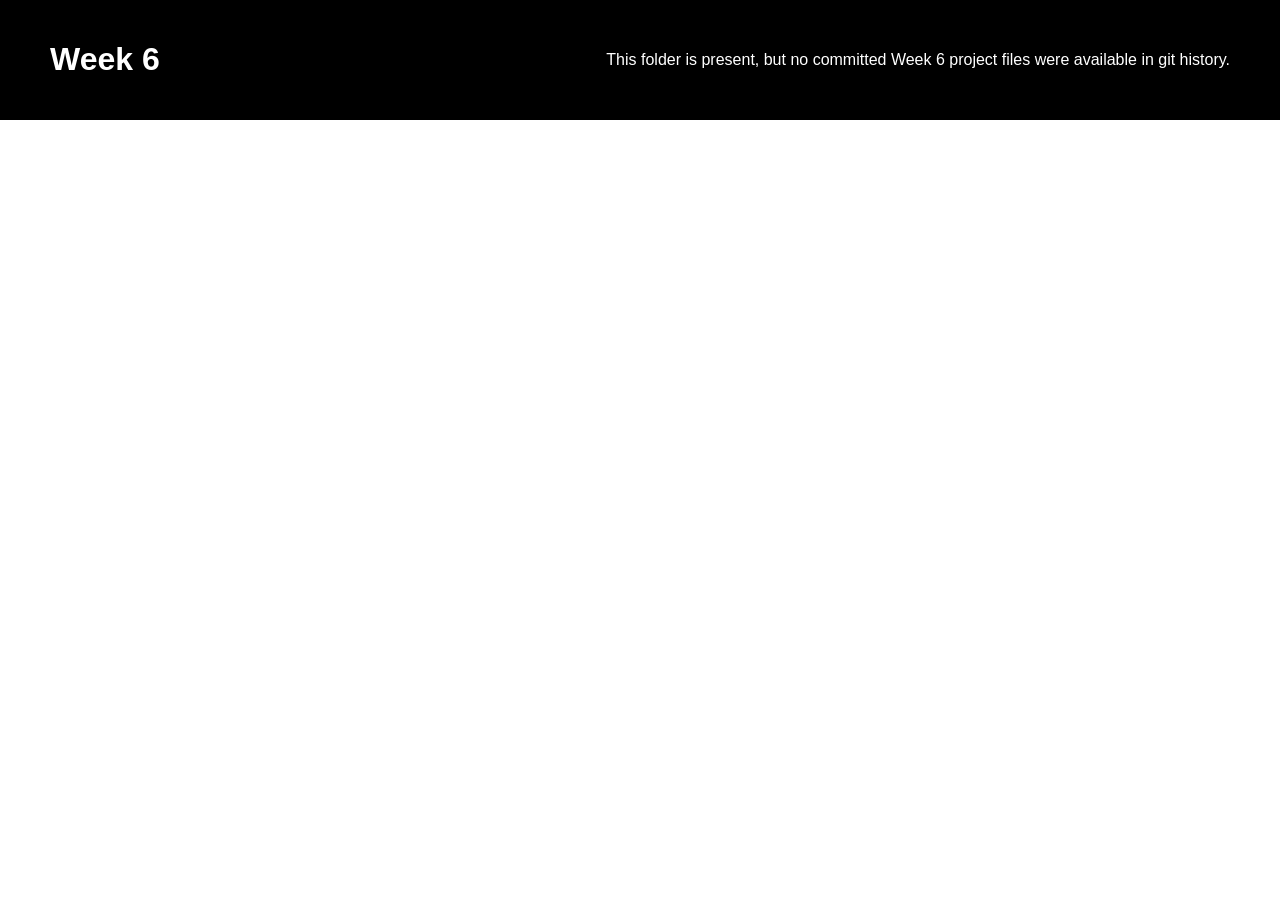
<file: week-6/index.html>
<!DOCTYPE html>
<html lang="en">
<head>
  <meta charset="UTF-8">
  <meta name="viewport" content="width=device-width, initial-scale=1.0">
  <title>Week 6 Placeholder</title>
  <link rel="stylesheet" href="../styles/style.css">
</head>
<body>
  <main>
    <header>
      <h1>Week 6</h1>
      <p>This folder is present, but no committed Week 6 project files were available in git history.</p>
    </header>
  </main>
</body>
</html>
</file>
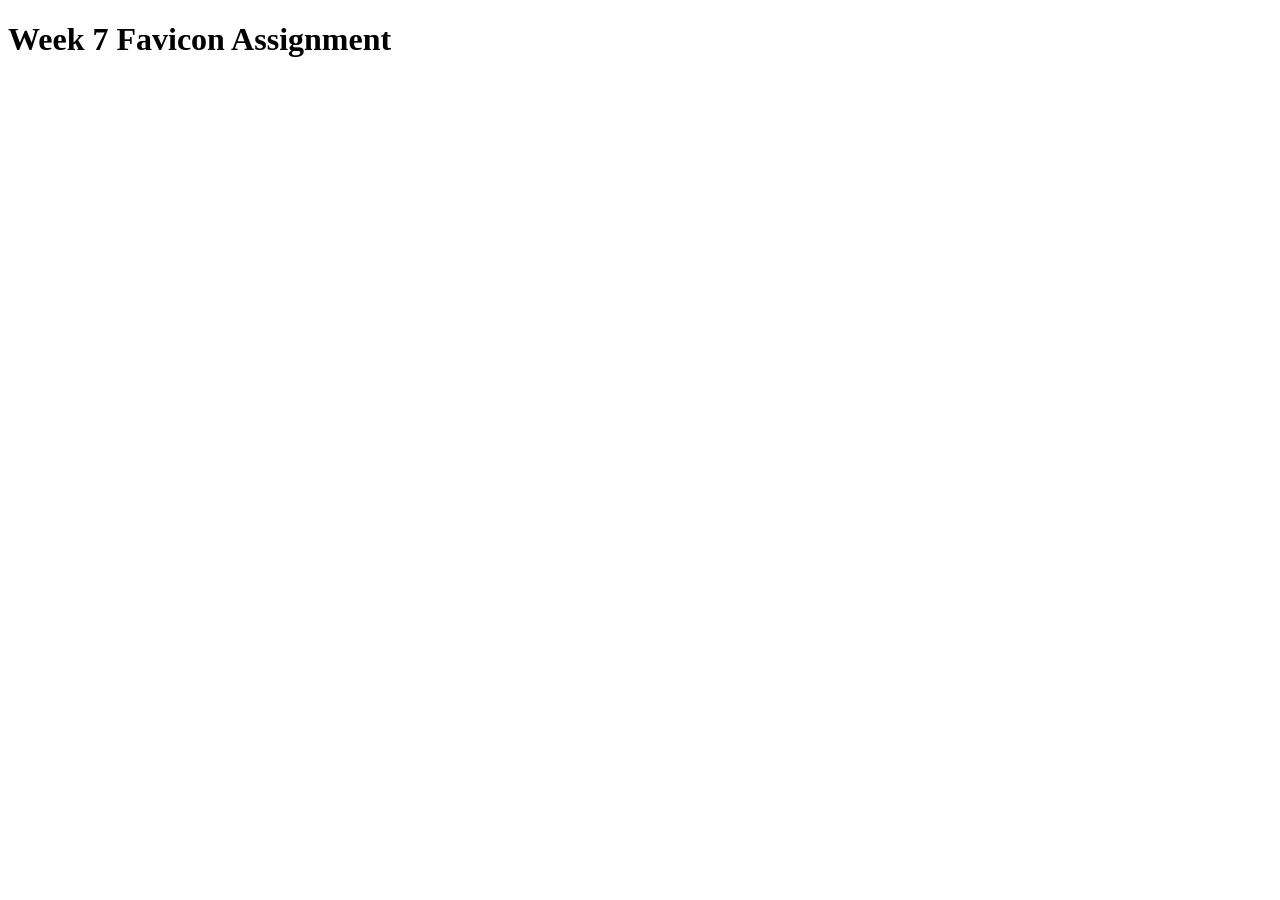
<file: week-7/index.html>
<!DOCTYPE html>
<html lang="en">
<head>
  <meta charset="UTF-8">
  <meta name="viewport" content="width=device-width, initial-scale=1.0">
  <title>Week 7 Favicon Assignment</title>

  <!-- Favicon -->
  <link rel="icon" type="image/png" href="my-favicon/favicon-96x96.png" sizes="96x96" />
  <link rel="icon" type="image/svg+xml" href="my-favicon/favicon.svg" />
  <link rel="shortcut icon" href="my-favicon/favicon.ico" />
  <link rel="apple-touch-icon" sizes="180x180" href="my-favicon/apple-touch-icon.png" />
  <link rel="manifest" href="my-favicon/site.webmanifest" />

</head>
<body>

  <h1>Week 7 Favicon Assignment</h1>

</body>
</html>
</file>
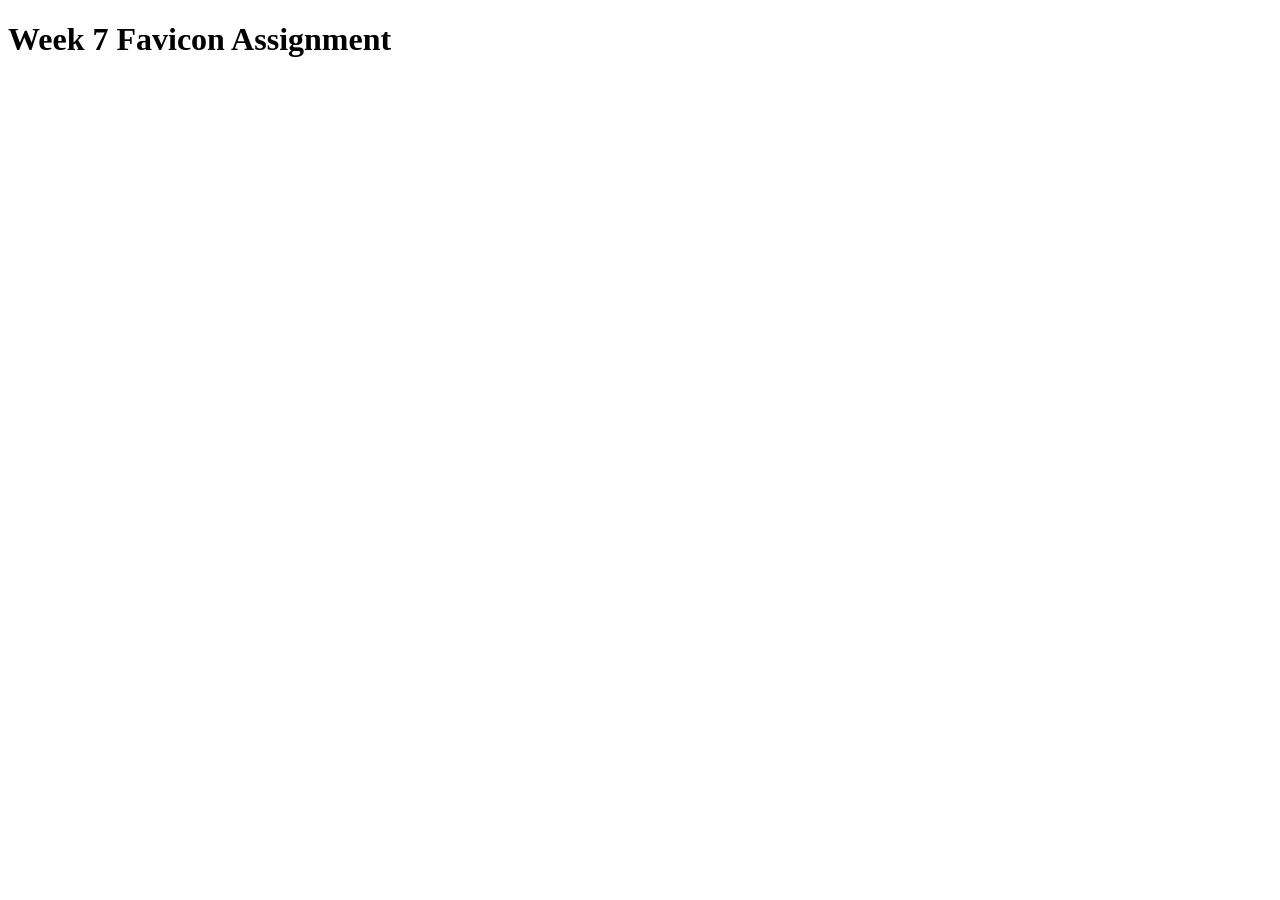
<file: week-7/my-favicon/index.html>
<!DOCTYPE html>
<html lang="en">
<head>
  <meta charset="UTF-8">
  <meta name="viewport" content="width=device-width, initial-scale=1.0">
  <title>Week 7 Favicon Assignment</title>

  <!-- Favicon -->
  <link rel="icon" type="image/png" href="favicon-96x96.png" sizes="96x96" />
  <link rel="icon" type="image/svg+xml" href="favicon.svg" />
  <link rel="shortcut icon" href="favicon.ico" />
  <link rel="apple-touch-icon" sizes="180x180" href="apple-touch-icon.png" />
  <link rel="manifest" href="site.webmanifest" />

</head>
<body>

  <h1>Week 7 Favicon Assignment</h1>

</body>
</html>
</file>
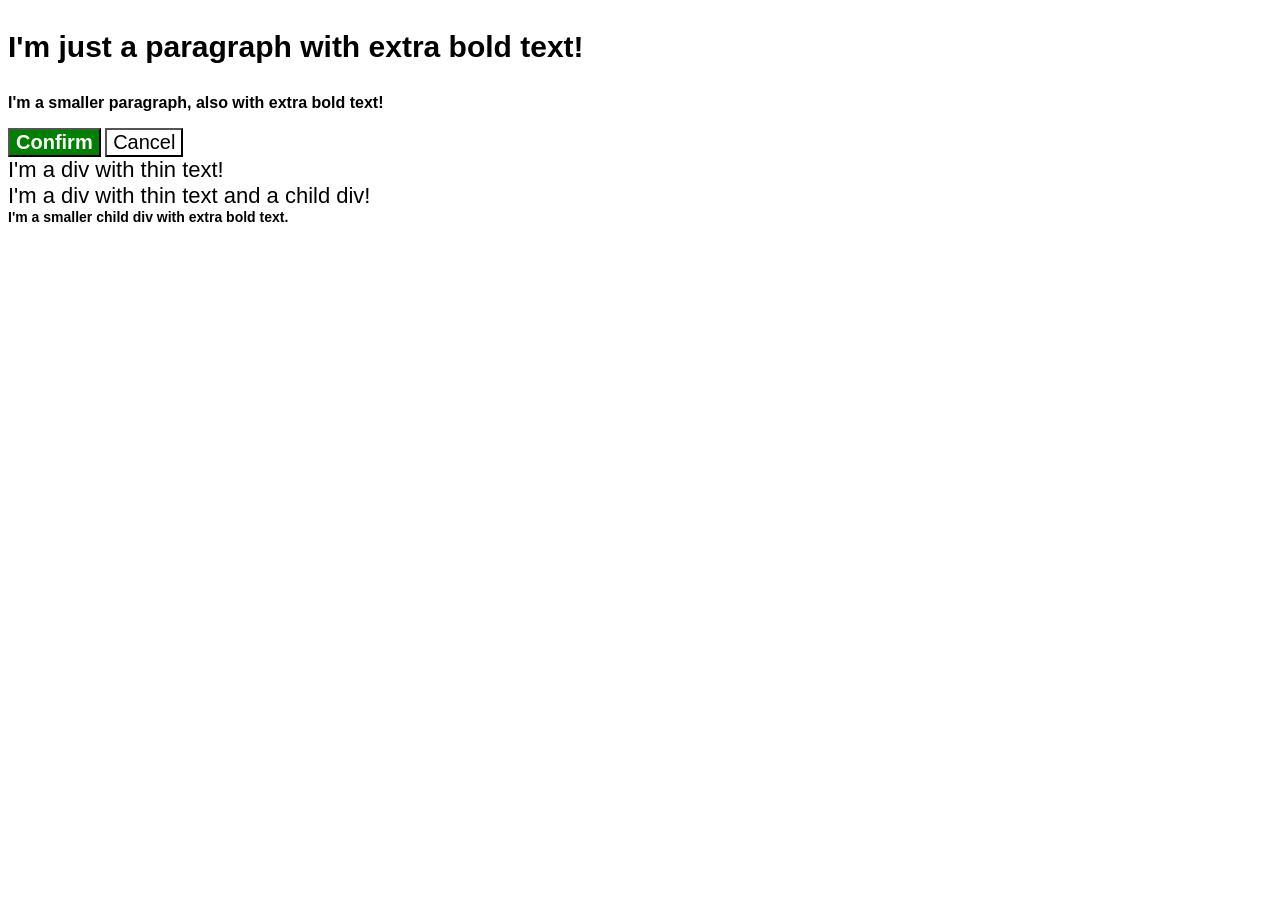
<file: week-4/wk4-css-foundations-lvl-1/cascade/01-cascade-fix/index.html>
<!DOCTYPE html>
<html lang="en">
  <head>
    <meta charset="UTF-8">
    <meta http-equiv="X-UA-Compatible" content="IE=edge">
    <meta name="viewport" content="width=device-width, initial-scale=1.0">
    <title>Fix the Cascade</title>
    <link rel="stylesheet" href="style.css">
  </head>
  <body>
    <p class="para">I'm just a paragraph with extra bold text!</p>
    <p class="small-para">I'm a smaller paragraph, also with extra bold text!</p>

    <button id="confirm-button" class="button confirm">Confirm</button>
    <button id="cancel-button" class="button cancel">Cancel</button>

    <div class="text">I'm a div with thin text!</div>
    <div class="text">I'm a div with thin text and a child div!
      <div class="text-child">I'm a smaller child div with extra bold text.</div>
    </div>
  </body>
</html>
</file>
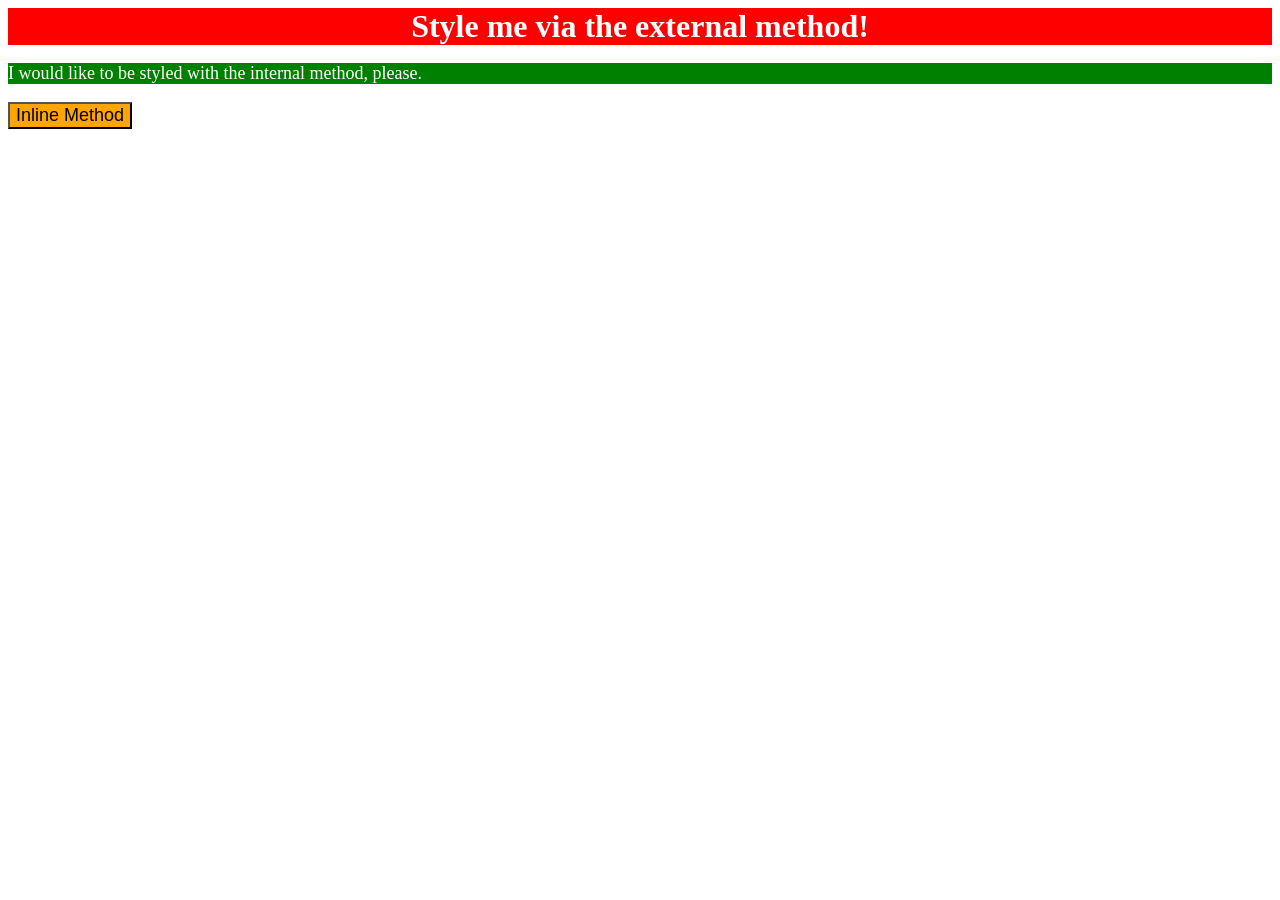
<file: week-4/wk4-css-foundations-lvl-1/intro-to-css/01-css-methods/index.html>
<!DOCTYPE html>
<html lang="en">
  <head>
    <meta charset="UTF-8">
    <meta http-equiv="X-UA-Compatible" content="IE=edge">
    <meta name="viewport" content="width=device-width, initial-scale=1.0">
    <title>Methods for Adding CSS</title>
    <link rel="stylesheet" href="style.css">
    <style>
      p{
        background-color: green;
        color: white;
        font-size: 18px; 
      }
    </style>
  </head>
  <body>
    <div>Style me via the external method!</div>
    <p>I would like to be styled with the internal method, please.</p>
    <button style="background-color: orange; font-size: 18px;">
      Inline Method
    </button>
  </body>
</html>
</file>
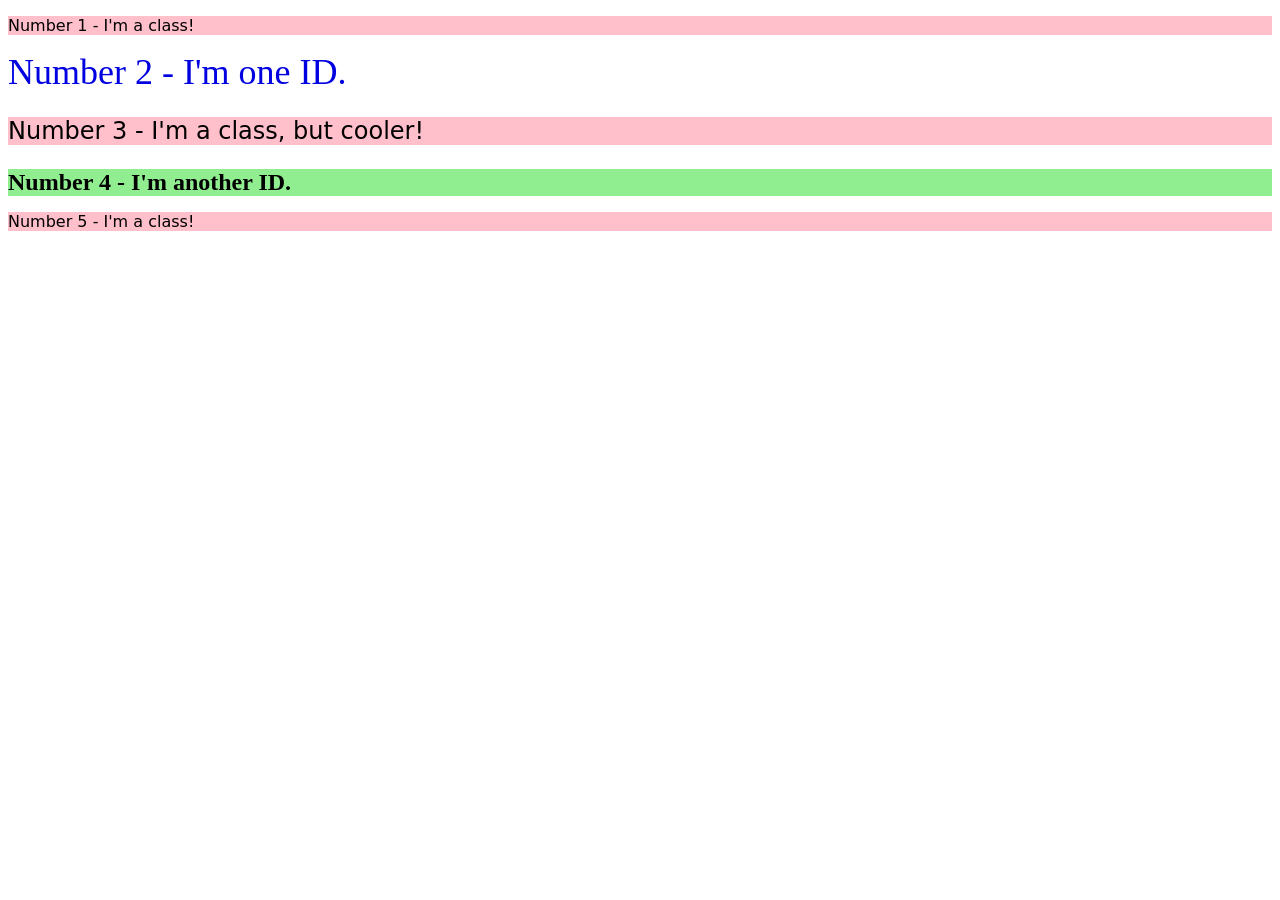
<file: week-4/wk4-css-foundations-lvl-1/intro-to-css/02-class-id-selectors/index.html>
<!DOCTYPE html>
<html lang="en">
  <head>
    <meta charset="UTF-8">
    <meta http-equiv="X-UA-Compatible" content="IE=edge">
    <meta name="viewport" content="width=device-width, initial-scale=1.0">
    <title>Class and ID Selectors</title>
    <link rel="stylesheet" href="style.css">
  </head>
  <body>
    <p class="odd">Number 1 - I'm a class!</p>
    <div id="second">Number 2 - I'm one ID.</div>
    <p class="odd
    larger">Number 3 - I'm a class, but cooler!</p>
    <div id="fourth">Number 4 - I'm another ID.</div>
    <p class="odd">Number 5 - I'm a class!</p>
  </body>
</html>
</file>
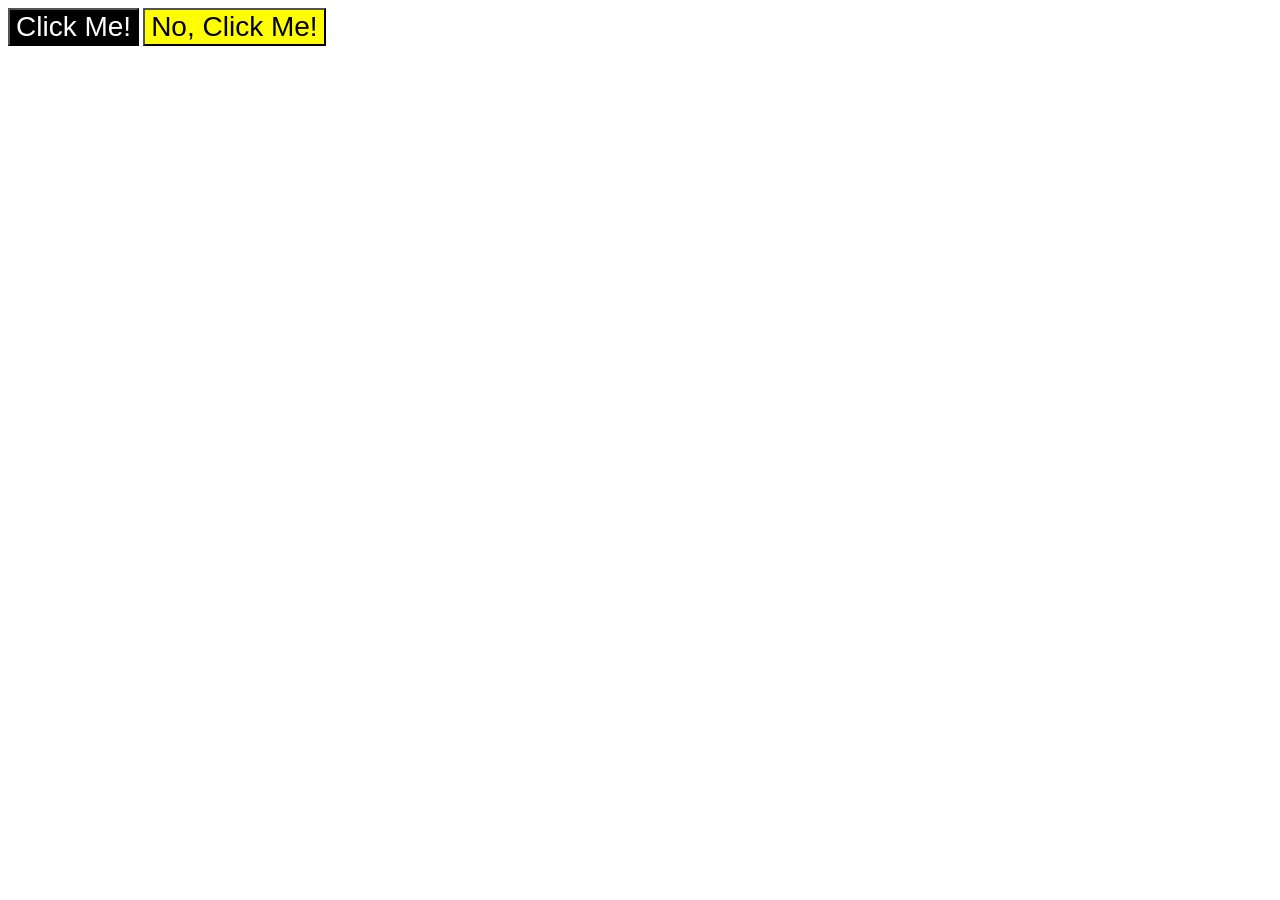
<file: week-4/wk4-css-foundations-lvl-1/intro-to-css/03-grouping-selectors/index.html>
<!DOCTYPE html>
<html lang="en">
  <head>
    <meta charset="UTF-8">
    <meta http-equiv="X-UA-Compatible" content="IE=edge">
    <meta name="viewport" content="width=device-width, initial-scale=1.0">
    <title>Grouping Selectors</title>
    <link rel="stylesheet" href="style.css">
  </head>
  <body>
    <button class="black">Click Me!</button>
    <button class="yellow">No, Click Me!</button>
  </body>
</html>
</file>
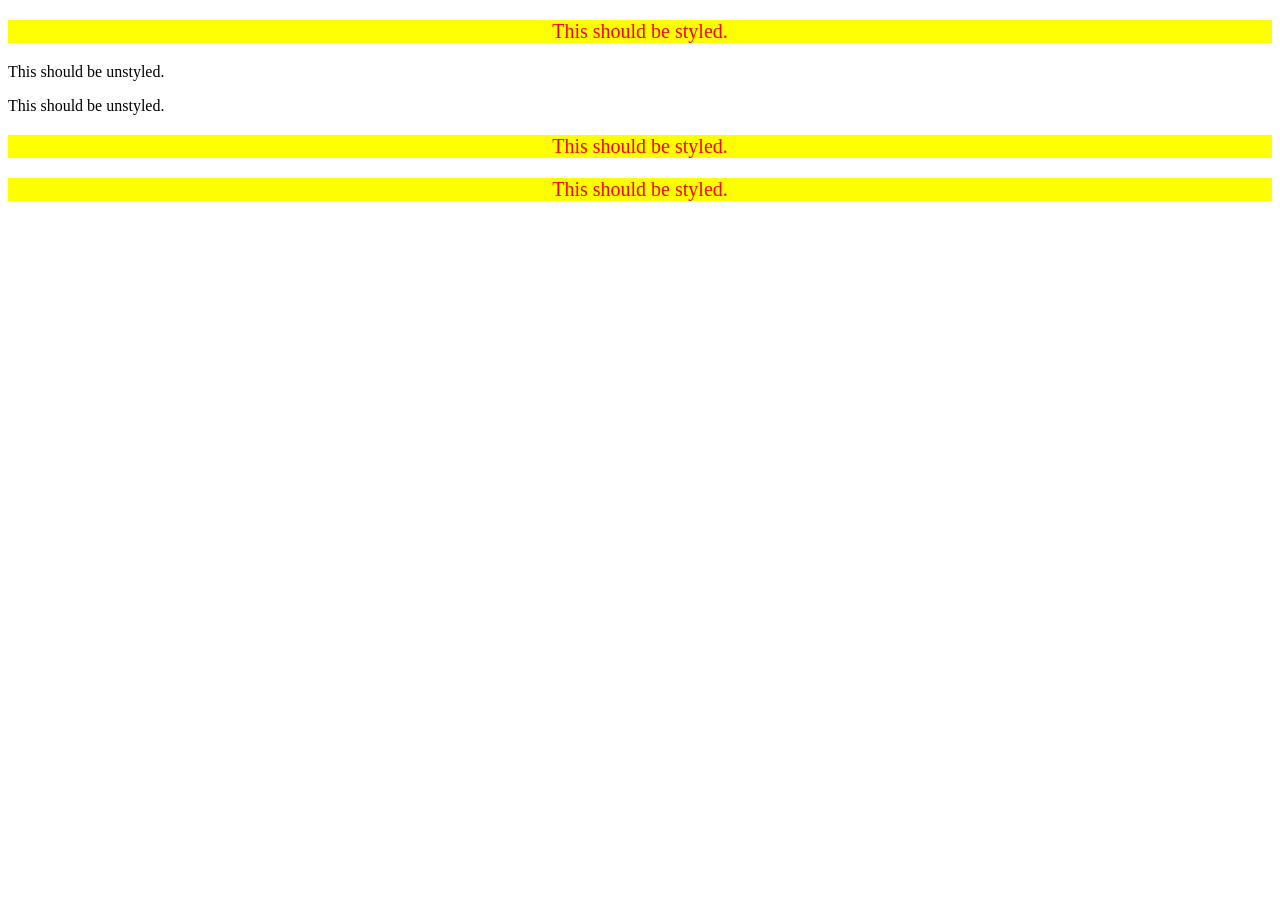
<file: week-4/wk4-css-foundations-lvl-1/intro-to-css/05-descendant-combinator/index.html>
<!DOCTYPE html>
<html lang="en">
  <head>
    <meta charset="UTF-8">
    <meta http-equiv="X-UA-Compatible" content="IE=edge">
    <meta name="viewport" content="width=device-width, initial-scale=1.0">
    <title>Descendant Combinator</title>
    <link rel="stylesheet" href="style.css">
  </head>
  <body>
    <div class="container">
      <p class="text">This should be styled.</p>
    </div>
    <p class="text">This should be unstyled.</p>
    <p class="text">This should be unstyled.</p>
    <div class="container">
      <p class="text">This should be styled.</p>
      <p class="text">This should be styled.</p>
    </div>
  </body>
</html>
</file>
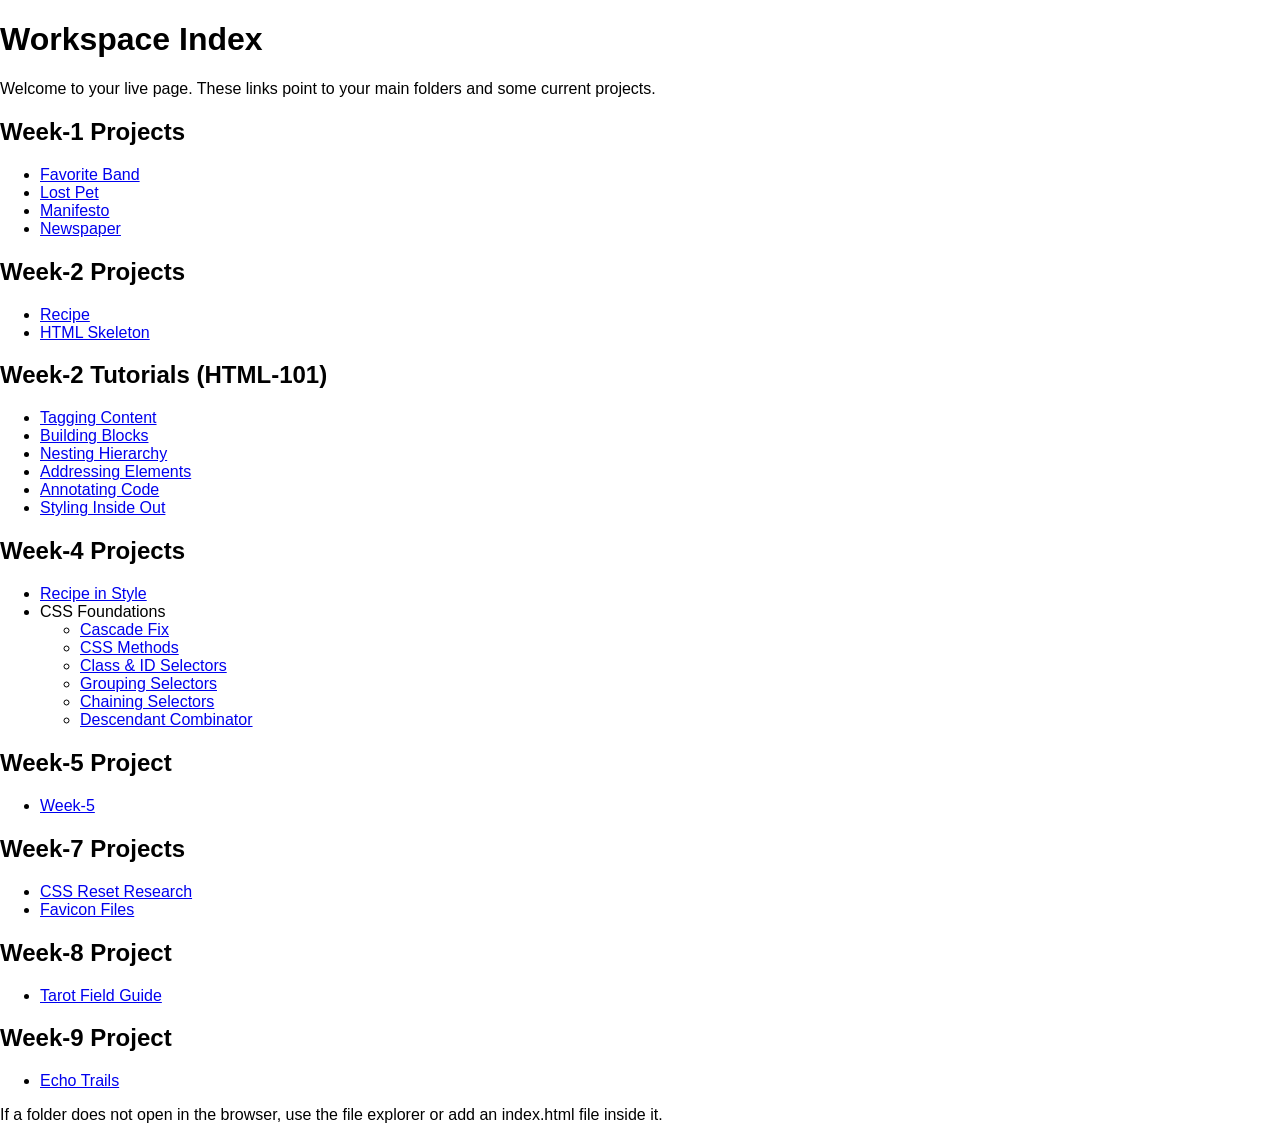
<file: learning-log.html>
<!DOCTYPE html>
<html lang="en">
<head>

  <meta charset="UTF-8" />
  <meta name="viewport" content="width=device-width, initial-scale=1.0" />
  
  <title>Workspace Index</title>

  <link rel="icon" type="image/png" href="week-7/my-favicon/favicon-96x96.png" sizes="96x96" />
  <link rel="icon" type="image/svg+xml" href="week-7/my-favicon/favicon.svg" />
  <link rel="shortcut icon" href="week-7/my-favicon/favicon.ico" />
  <link rel="apple-touch-icon" sizes="180x180" href="week-7/my-favicon/apple-touch-icon.png" />
  <link rel="manifest" href="week-7/my-favicon/site.webmanifest" />
  
  
  <link rel="stylesheet" href="styles/style.css">

</head>


<body>
  <h1>Workspace Index</h1>
  <p>Welcome to your live page. These links point to your main folders and some current projects.</p>


  <h2>Week-1 Projects</h2>
  <ul>
    <li><a href="week-1/favorite-band.html">Favorite Band</a></li>
    <li><a href="week-1/lost-pet.html">Lost Pet</a></li>
    <li><a href="week-1/manifesto.html">Manifesto</a></li>
    <li><a href="week-1/newspaper.html">Newspaper</a></li>
  </ul>

  <h2>Week-2 Projects</h2>
  <ul>
    <li><a href="week-2/recipe.html">Recipe</a></li>
    <li><a href="week-2/html-skeleton.html">HTML Skeleton</a></li>
  </ul>

  <h2>Week-2 Tutorials (HTML-101)</h2>
  <ul>
    <li><a href="week-2/html-101/tagging-content.html">Tagging Content</a></li>
    <li><a href="week-2/html-101/building-blocks.html">Building Blocks</a></li>
    <li><a href="week-2/html-101/nesting-hierarchy.html">Nesting Hierarchy</a></li>
    <li><a href="week-2/html-101/addressing-elements.html">Addressing Elements</a></li>
    <li><a href="week-2/html-101/annotating-code.html">Annotating Code</a></li>
    <li><a href="week-2/html-101/styling-inside-out.html">Styling Inside Out</a></li>
  </ul>

  <h2>Week-4 Projects</h2>
  <ul>
    <li><a href="week-4/recipe-in-style/recipe-in-style.html">Recipe in Style</a></li>
    <li>
      CSS Foundations
      <ul>
        <li><a href="week-4/wk4-css-foundations-lvl-1/cascade/01-cascade-fix/index.html">Cascade Fix</a></li>
        <li><a href="week-4/wk4-css-foundations-lvl-1/intro-to-css/01-css-methods/index.html">CSS Methods</a></li>
        <li><a href="week-4/wk4-css-foundations-lvl-1/intro-to-css/02-class-id-selectors/index.html">Class & ID Selectors</a></li>
        <li><a href="week-4/wk4-css-foundations-lvl-1/intro-to-css/03-grouping-selectors/index.html">Grouping Selectors</a></li>
        <li><a href="week-4/wk4-css-foundations-lvl-1/intro-to-css/04-chaining-selectors/index.html">Chaining Selectors</a></li>
        <li><a href="week-4/wk4-css-foundations-lvl-1/intro-to-css/05-descendant-combinator/index.html">Descendant Combinator</a></li>
      </ul>
    </li>
  </ul>

  <h2>Week-5 Project</h2>
  <ul>
    <li><a href="week-5/index.html">Week-5</a></li>
  </ul>

  <h2>Week-7 Projects</h2>
  <ul>
    <li><a href="week-7/reset-research/css-reset-research.html">CSS Reset Research</a></li>
    <li><a href="week-7/my-favicon/">Favicon Files</a></li>
  </ul>

  <h2>Week-8 Project</h2>
  <ul>
    <li><a href="week-8/tarot-field-guide/index.html">Tarot Field Guide</a></li>
  </ul>

  <h2>Week-9 Project</h2>
  <ul>
    <li><a href="week-9/index.html">Echo Trails</a></li>
  </ul>

  <p>If a folder does not open in the browser, use the file explorer or add an index.html file inside it.</p>
</body>
</html>
</file>
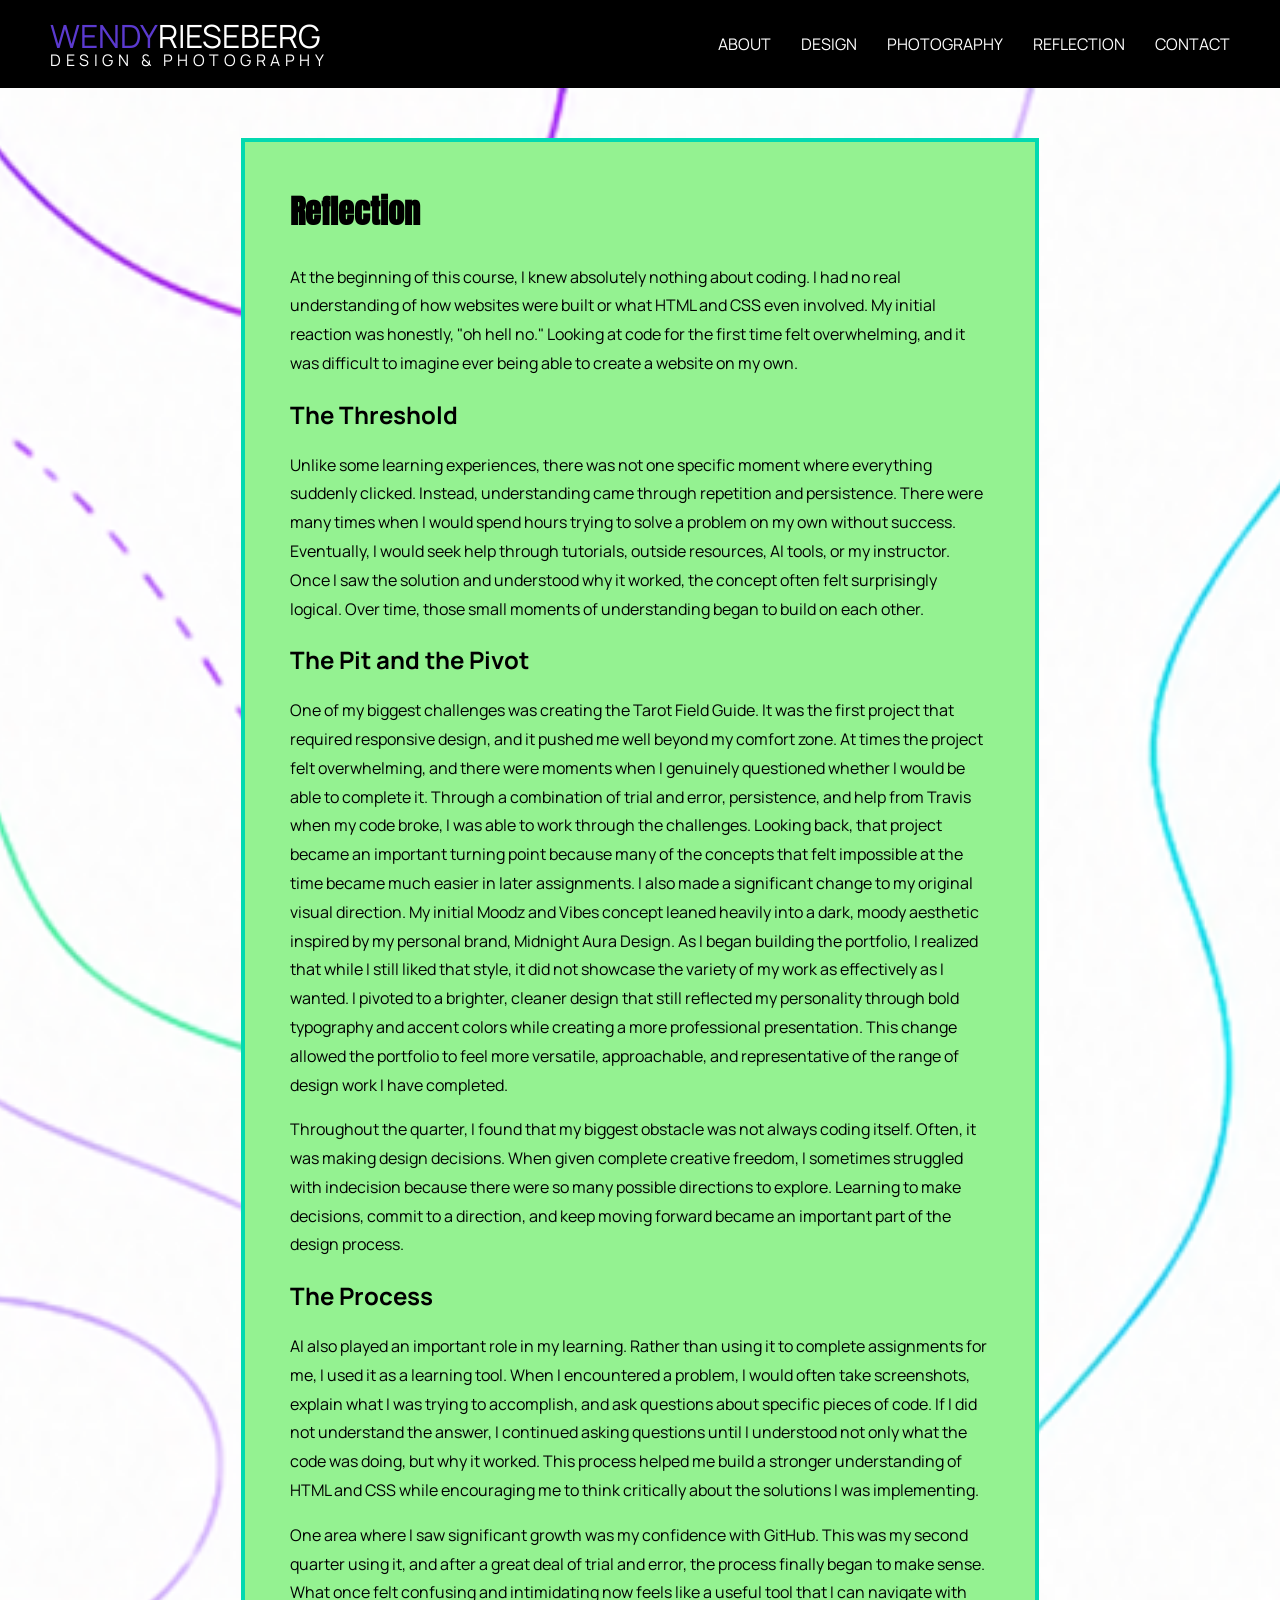
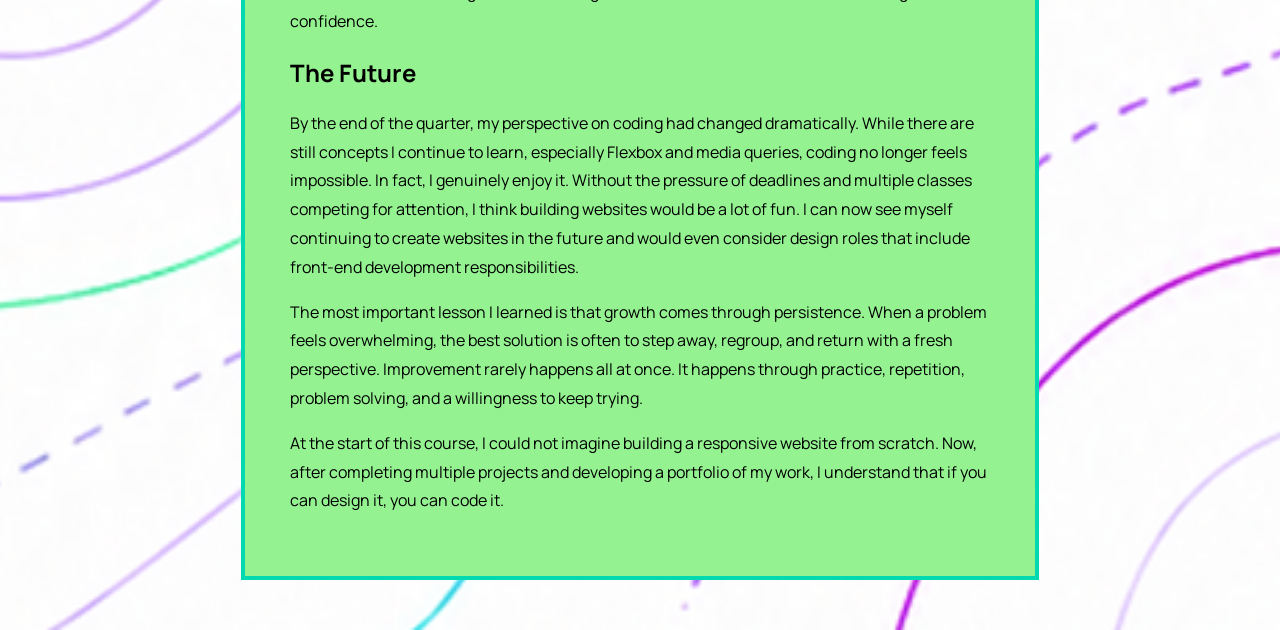
<file: reflection.html>
<!DOCTYPE html>
<html lang="en">

<head>
  <meta charset="UTF-8">
  <meta name="viewport" content="width=device-width, initial-scale=1.0">

  <title>Reflection | Wendy Rieseberg</title>

  <link rel="stylesheet" href="styles/style.css">

  <link rel="preconnect" href="https://fonts.googleapis.com">
  <link rel="preconnect" href="https://fonts.gstatic.com" crossorigin>
  <link href="https://fonts.googleapis.com/css2?family=Anton&family=Manrope:wght@200..800&display=swap" rel="stylesheet">
</head>

<body>

  <header>
    <div class="logo">
      <h2><span class="purple-text">WENDY</span>RIESEBERG</h2>
      <p>DESIGN & PHOTOGRAPHY</p>
    </div>

    <nav>
      <a href="index.html#about">ABOUT</a>
      <a href="index.html#design">DESIGN</a>
      <a href="index.html#photography">PHOTOGRAPHY</a>
      <a href="reflection.html">REFLECTION</a>
      <a href="index.html#contact">CONTACT</a>
    </nav>
  </header>

  <main class="reflection-page">

    <article class="reflection-full">

      <h1>Reflection</h1>

      <p>
         
         At the beginning of this course, I knew absolutely nothing about coding. I had no real understanding of how websites were built or what HTML and CSS even involved. My initial reaction was honestly, "oh hell no." Looking at code for the first time felt overwhelming, and it was difficult to imagine ever being able to create a website on my own.

      </p>

      <h2>The Threshold</h2>

      <p>
        
         Unlike some learning experiences, there was not one specific moment where everything suddenly clicked. Instead, understanding came through repetition and persistence. There were many times when I would spend hours trying to solve a problem on my own without success. Eventually, I would seek help through tutorials, outside resources, AI tools, or my instructor. Once I saw the solution and understood why it worked, the concept often felt surprisingly logical. Over time, those small moments of understanding began to build on each other.

        </p>

        <h2>The Pit and the Pivot</h2>

        <p>

         One of my biggest challenges was creating the Tarot Field Guide. It was the first project that required responsive design, and it pushed me well beyond my comfort zone. At times the project felt overwhelming, and there were moments when I genuinely questioned whether I would be able to complete it. Through a combination of trial and error, persistence, and help from Travis when my code broke, I was able to work through the challenges. Looking back, that project became an important turning point because many of the concepts that felt impossible at the time became much easier in later assignments. I also made a significant change to my original visual direction. My initial Moodz and Vibes concept leaned heavily into a dark, moody aesthetic inspired by my personal brand, Midnight Aura Design. As I began building the portfolio, I realized that while I still liked that style, it did not showcase the variety of my work as effectively as I wanted. I pivoted to a brighter, cleaner design that still reflected my personality through bold typography and accent colors while creating a more professional presentation. This change allowed the portfolio to feel more versatile, approachable, and representative of the range of design work I have completed.

        </p>

        <p>

         Throughout the quarter, I found that my biggest obstacle was not always coding itself. Often, it was making design decisions. When given complete creative freedom, I sometimes struggled with indecision because there were so many possible directions to explore. Learning to make decisions, commit to a direction, and keep moving forward became an important part of the design process.

        </p>

        <h2>The Process</h2>

        <p>

         AI also played an important role in my learning. Rather than using it to complete assignments for me, I used it as a learning tool. When I encountered a problem, I would often take screenshots, explain what I was trying to accomplish, and ask questions about specific pieces of code. If I did not understand the answer, I continued asking questions until I understood not only what the code was doing, but why it worked. This process helped me build a stronger understanding of HTML and CSS while encouraging me to think critically about the solutions I was implementing.

        </p>

        <p>

         One area where I saw significant growth was my confidence with GitHub. This was my second quarter using it, and after a great deal of trial and error, the process finally began to make sense. What once felt confusing and intimidating now feels like a useful tool that I can navigate with confidence.

        </p>

        <h2>The Future</h2>

        <p>

         By the end of the quarter, my perspective on coding had changed dramatically. While there are still concepts I continue to learn, especially Flexbox and media queries, coding no longer feels impossible. In fact, I genuinely enjoy it. Without the pressure of deadlines and multiple classes competing for attention, I think building websites would be a lot of fun. I can now see myself continuing to create websites in the future and would even consider design roles that include front-end development responsibilities.

        </p>

        <p>

         The most important lesson I learned is that growth comes through persistence. When a problem feels overwhelming, the best solution is often to step away, regroup, and return with a fresh perspective. Improvement rarely happens all at once. It happens through practice, repetition, problem solving, and a willingness to keep trying.

        </p>

        <p>

         At the start of this course, I could not imagine building a responsive website from scratch. Now, after completing multiple projects and developing a portfolio of my work, I understand that if you can design it, you can code it.

        </p>

    </article>

  </main>

</body>

</html>
</file>
<file: styles/style.css>
:root {
  --purple: #5b3acf;
  --teal: #03d9b0;
  --mint: #94f291;
  --lavender: #9121c6;
  --dark: #000000;
  --light: #ffffff;

  --heading-font: "Anton", sans-serif;
  --body-font: "Manrope", sans-serif;
}

body {
  margin: 0;
  background: var(--light);
  font-family: var(--body-font);
}


header {
  background: var(--dark);
  color: var(--light);

  padding: 20px 50px;

  display: flex;
  justify-content: space-between;
  align-items: center;

  position: sticky;
  top: 0;
  z-index: 999;
}


.logo h2 {
  margin: 0;
  font-family: var(--body-font);
  font-size: 32px;
  font-weight: 400;
  line-height: 32px;
}


.logo p {
  margin: 0;
  font-family: var(--body-font);
  font-size: 16px;
  line-height: 16px;
  LETTER-SPACING: 4.5PX;
}

.purple-text {
  color: var(--purple);
}


nav {
  display: flex;
  gap: 30px;
}


nav a {
  color: var(--light);
  text-decoration: none;
  font-family: var(--body-font);
  font-size: 16px;

  transition: 0.3s;
}


nav a:hover {
  color: var(--lavender);
}


#hero {
  min-height: 600px;
  background: var(--light);
  padding-top: 150px;
}


.hero-green-bar {
  background: var(--mint);

  height: 150px;
  margin-top: 100px;

  border-top: 4px solid var(--dark);
  border-bottom: 4px solid var(--dark);

  position: relative;
  display: flex;
  align-items: center;
}


.hero-content {
  width: 100%;

  display: flex;
  justify-content: space-between;
  align-items: center;

  position: relative;
  z-index: 2;
}


.hero-accent-box {
  width: 150px;
  height: 260px;
  background: var(--teal);
  opacity: 0.75;

  position: absolute;
  left: 150px;
  top: -50px;
}


.hero-text {
  margin-left: 260px;
  margin-top: 5px;
}


.hero-text h1 {
  margin: 0;

  font-family: var(--heading-font);
  font-size: 64px;
  font-weight: 400;
  line-height: 58px;

  color: var(--dark);
}


.hero-text p {
  margin: 0;

  font-family: var(--body-font);
  font-size: 16px;
  font-weight:500;
  line-height: 20px;
  letter-spacing: 3px;

  color: var(--dark);
}


.hero-image img {
  width: 250px;
  display: block;

  margin-right: 150px;
}


.section-divider {
  height: 18px;
  background: var(--teal);
  margin-top: -10px;
}


#about {
  padding: 100px 50px 250px;

  background-image: url("../assets/images/about-background.png");
  background-repeat: no-repeat;
  background-size: cover;
  background-position: center;
}

.section-title {
  position: relative;

  width: 300px;

  margin-left: 220px;
  margin-bottom: 40px;
}

.title-accent {
  width: 90px;
  height: 175px;

  background: var(--teal);

  position: absolute;
  left: 0;
  top: -5px;
}

.section-title h2 {
  position: relative;
  z-index: 2;

  margin: 0;

  padding-left: 65px;
  padding-top: 35px;

  font-family: var(--heading-font);
  font-size: 48px;
  line-height: 44px;
}

.about-content {
  max-width: 620px;

  margin-left: 700px;
  margin-top: -180px;
}

.about-content p {
  font-family: var(--body-font);
  font-size: 20px;
  line-height: 2;

  margin: 0;
}

.card-frame {
  width: 950px;
  height: 150px;

  margin: 80px auto 0;

  border: 15px solid var(--dark);

  display: flex;
  justify-content: center;
  align-items: center;

  position: relative;
  top: 35px;
}

.info-card-row {
  display: flex;
  justify-content: center;
  gap: 25px;

  margin-top: 0;
}

.info-card {
  width: 230px;
  min-height: 100px;

  padding: 18px;

  border: 4px solid var(--teal);

  position: relative;
  top: 5px;
}

.education-card {
  background: var(--lavender);
  color: var(--light);
}

.skills-card {
  background: var(--mint);
  color: var(--dark);
}

.interests-card {
  background: var(--purple);
  color: var(--light);
}

.card-icon {
  width: 40px;
  height: 40px;

  display: block;

  margin: 0 auto 15px;
 
  object-fit: contain;
}


.education-card .card-icon {
  width: 80px;
}

.interests-card .card-icon {
  width: 65px;
}


.info-card ul {
  font-family: var(--body-font);
  font-size: 12px;
  line-height: 1.4;
}

.info-card h3 {
  font-family: var(--heading-font);
  font-size: 32px;
  text-align: center;
  letter-spacing: 2px;

  margin-top: 0;
}


#design {
  padding: 100px 50px 120px;
  background: var(--light);
}

.design-frame {
  width: 825px;

  margin: 135px auto 0;

  padding: 15px;

  background: var(--lavender);
}

.design-grid {
  display: grid;
  grid-template-columns: repeat(3, 1fr);
  gap: 15px;
}

.project-card {
  min-height: 280px;
  background: var(--mint);

  border: 4px solid var(--teal);

  padding: 15px;

  text-align: center;
  display: flex;
  flex-direction: column;
}

.project-card img {
  width: 75px;
  height: 75px;

  border-radius: 50%;
  object-fit: cover;

  display: block;
  margin: 0 auto 10px;
}

.project-card h3 {
  font-family: var(--heading-font);
  font-size: 28px;
  line-height: 28px;
  letter-spacing: 1px;

  margin: 8px 0;
}

.project-card h3 span {
  color: var(--purple);
}

.project-card p {
  font-family: var(--body-font);
  font-size: 18px;
  line-height: 25px;
  text-align: left;
}


.project-card .soon-text {
  font-family: var(--heading-font);
  font-size: 18px;
  letter-spacing: 1px;
  line-height: 1;
  width: fit-content;
  white-space: nowrap;
}


.project-card a,
.project-card .soon-text {
  display: inline-block;

  font-family: var(--heading-font);
  font-size: 18px;
  letter-spacing: 1px;
  line-height: 1;
  text-align: center;

  color: var(--dark);
  text-decoration: none;

  border: 4px solid var(--purple);
  background: var(--teal);

  padding: 4px 0;
  margin: auto auto 0;
}

.project-card a {
  width: 95px;
}

.project-card .soon-text {
  width: 150px;
  white-space: nowrap;
}


.design-wrapper {
  position: relative;
}

.design-wireframe {
  position: absolute;

  width: 900px;
  height: 1160px;

  border: 15px solid var(--dark);

  left: 50%;
  transform: translateX(-50%);

  top: 130px;

  z-index: 1;
}

.design-frame {
  position: relative;
  z-index: 2;
}


#photography {
  padding: 100px 50px 120px;
  background: var(--light);
}

.photo-wrapper {
  position: relative;
}

.photo-frame {
  width: 825px;

  margin: 135px auto 0;

  padding: 15px;

  background: var(--lavender);

  position: relative;
  z-index: 2;
}

.photo-grid {
  display: grid;
  grid-template-columns: repeat(3, 1fr);
  gap: 15px;
}

.photo-wireframe {
  position: absolute;

  width: 900px;
  height: 470px;

  border: 15px solid var(--dark);

  left: 50%;
  transform: translateX(-50%);

  top: 115px;

  z-index: 1;
}


#reflection {
  padding: 100px 50px 120px;

  background-image: url("../assets/images/about-background.png");
  background-repeat: no-repeat;
  background-size: cover;
  background-position: center;
}

.reflection-wrapper {
  position: relative;
}

.reflection-wireframe {
  position: absolute;

  width: 820px;
  height: 270px;

  border: 15px solid var(--dark);

  left: 50%;
  transform: translateX(-50%);

  top: 40px;

  z-index: 1;
}

.reflection-card {
  width: 700px;

  margin: 135px auto 0;

  padding: 30px;

  background: var(--mint);

  border: 4px solid var(--teal);

  position: relative;
  z-index: 2;

  text-align: center;
}

.reflection-card p {
  font-family: var(--body-font);

  font-size: 18px;
  line-height: 2;

  color: var(--dark);

  margin-bottom: 25px;
  text-align: left;
}

.reflection-card a {
  display: inline-block;

  width: 150px;

  font-family: var(--heading-font);
  font-size: 18px;
  letter-spacing: 1px;

  color: var(--dark);
  text-decoration: none;

  background: var(--teal);
  border: 4px solid var(--purple);

  padding: 8px 0;
}


#contact {
  padding: 100px 50px 120px;

  background-image: url("../assets/images/about-background.png");
  background-repeat: no-repeat;
  background-size: cover;
  background-position: center;
}


.contact-wrapper {
  position: relative;
}

.contact-wireframe {
  position: absolute;

  width: 760px;
  height: 190px;

  border: 15px solid var(--dark);

  left: 50%;
  transform: translateX(-50%);

  top: 40px;

  z-index: 1;
}

.contact-card {
  width: 620px;

  margin: 120px auto 0;

  padding: 50px;
  

  background: var(--mint);
  border: 4px solid var(--teal);

  position: relative;
  z-index: 2;

  display: flex;
  flex-direction: column;
  align-items: center;
}


.contact-item {
  display: flex;
  align-items: center;
  gap: 30px;

  width: 516px;

  margin-bottom: 30px;
}

.contact-item:last-child {
  margin-bottom: 0;
}


.contact-item img {
  width: 40px;
  height: 40px;
}


.contact-item p,
.contact-item a {
  margin: 0;

  font-family: var(--heading-font);
  font-size: 28px;

  color: var(--dark);
  text-decoration: none;
}

.contact-item a {
  display: inline-block;

  font-size: 18px;

  padding: 4px 12px;

  background: var(--teal);
  border: 4px solid var(--purple);
}

.back-to-top {
  display: block;

  width: fit-content;

  margin: 90px auto 0;

  padding: 8px 25px;

  font-family: var(--heading-font);
  font-size: 18px;

  color: var(--dark);
  text-decoration: none;

  background: var(--teal);
  border: 4px solid var(--purple);
}


footer {
  background: var(--dark);

  color: var(--light);

  text-align: center;

  padding: 50px 20px;
}

footer p {
  margin: 0 0 25px;

  font-family: var(--body-font);
  font-size: 18px;
  line-height: 1.6;
}

footer p:last-child {
  margin-bottom: 0;
}

footer a {
  color: var(--teal);
  text-decoration: none;
  transition: color 0.3s ease;
}

footer a:hover {
  color: var(--purple);
}

.reflection-page {
  padding: 50px 0;

  background-image: url("../assets/images/about-background.png");
  background-repeat: no-repeat;
  background-size: cover;
  background-position: center;
}

.reflection-full {
  width: 700px;

  margin: 0 auto;
  padding: 45px;

  background: var(--mint);
  border: 4px solid var(--teal);
}

.reflection-full h1 {
  font-family: var(--heading-font);
  font-size: 32px;

  margin-top: 0;
}

.reflection-full p {
  font-family: var(--body-font);
  font-size: 16px;
  line-height: 1.8;
}

/* ==================== */
/* TABLET */
/* ==================== */

@media (max-width: 900px) {

  header {
    position: sticky;
    top: 0;
    z-index: 1000;
    padding: 20px;
    flex-direction: column;
    gap: 15px;
  }

  nav {
    gap: 18px;
    flex-wrap: wrap;
    justify-content: center;
  }

  nav a {
    font-size: 14px;
  }

  #hero {
    min-height: auto;
    padding: 120px 0 160px;
  }

  .hero-green-bar {
    height: 150px;
    margin-top: 60px;
  }

  .hero-accent-box {
    left: 60px;
  }

  .hero-text {
    margin-left: 180px;
  }

  .hero-image img {
    width: 200px;
    margin-right: 50px;
  }

  .section-title {
    margin-left: 80px;
  }

  .about-content {
    max-width: 600px;
    margin: 60px auto 0;
  }

  .card-frame,
  .design-wireframe,
  .photo-wireframe,
  .reflection-wireframe,
  .contact-wireframe {
    display: none;
  }

  #design .section-title {
  margin-bottom: 100px;
}

  .design-frame,
  .photo-frame {
    width: 90%;
    margin: 0 auto;
  }

  .design-grid {
    grid-template-columns: repeat(2, 1fr);
  }

  .photo-grid {
    grid-template-columns: 1fr;
  }

.photo-frame {
  width: 90%;
  margin: 100px auto 0;
}

  .photo-grid .project-card {
    width: 100%;
    max-width: 360px;
    margin: 0 auto;
  }

  .reflection-card,
  .contact-card {
    width: 80%;
    margin: 0 auto;
  }

  #reflection .section-title {
  margin-bottom: 100px;
}

  .contact-item {
    width: 100%;
  }


#contact .section-title {
  margin-bottom: 100px;
}

  #photography {
    padding-bottom: 140px;
  }
}

/* ==================== */
/* MOBILE */
/* ==================== */

@media (max-width: 600px) {
  * {
    box-sizing: border-box;
  }

  html,
  body {
    padding-top: 130px;
    width: 100%;
    max-width: 100%;
    overflow-x: hidden;
  }

  header {
    position: fixed;
    top: 0;
    left: 0;
    width: 100%;
    z-index: 1000;
  }

  .logo h2 {
    font-size: 28px;
    line-height: 28px;
  }

  .logo p {
    font-size: 14px;
  }

  nav {
    flex-direction: column;
    align-items: center;
    gap: 10px;
  }

  #hero {
    padding: 60px 0 70px;
    overflow-x: hidden;
  }

  .hero-green-bar {
    height: auto;
    min-height: 580px;
    margin-top: 0;
    padding: 80px 20px 50px;
  }

  .hero-content {
    display: flex;
    flex-direction: column;
    align-items: center;
    width: 100%;
  }

  .hero-accent-box {
    width: 100px;
    height: 220px;
    left: 80px;
    top: 50px;
  }

  .hero-text {
    margin-left: 60px;
    position: relative;
    z-index: 2;
    top: 30px;
  }

  .hero-text h1 {
    font-size: 48px;
    line-height: 44px;
  }

  .hero-text p {
    font-size: 12px;
    letter-spacing: 2px;
  }

  .hero-image {
    display: block;
    width: 65%;
    max-width: 240px;
    margin: 100px auto 0;
    transform: translateX(30px);
  }

  #about,
  #design,
  #photography,
  #reflection,
  #contact {
    padding: 80px 20px 100px;
    overflow-x: hidden;
  }

  .section-title {
    margin-left: 0;
  }

  .section-title h2 {
    font-size: 36px;
    line-height: 34px;
  }

  .about-content {
    margin: 100px auto 0;
    width: 100%;
  }

  .about-content p {
    font-size: 16px;
    line-height: 1.8;
    padding: 0 30px;
    margin-top: 40px;
  }

  .reflection-card p {
    font-size: 16px;
    line-height: 1.8;
    padding: 0;
    margin-top: 20px;
  }

  .design-grid,
  .photo-grid {
    display: grid;
    grid-template-columns: 1fr;
    width: 100%;
    max-width: 100%;
    padding: 0;
    margin: 0 auto;
    gap: 30px;
  }

  .project-card {
    width: 100%;
    max-width: 320px;
    margin: 0 auto;
    box-sizing: border-box;
  }

  .project-card img {
    width: 50%;
    max-width: 50%;
    height: auto;
    display: block;
  }


  
  .reflection-card,
  .contact-card {
    width: 100%;
    max-width: 320px;
    margin: 0 auto;
    top: 50px;
    padding: 30px;
    box-sizing: border-box;
  }

  .contact-item {
    flex-direction: column;
    gap: 10px;
    text-align: center;
  }

  .contact-item p,
  .contact-item a {
    font-size: 20px;
  }

  .back-to-top {
    font-size: 16px;
  }

  footer p {
    font-size: 14px;
  }
}
</file>
<file: week-4/wk4-css-foundations-lvl-1/cascade/01-cascade-fix/style.css>
body {
  font-family: 'Helvetica', 'Arial', sans-serif;
}

.small-para {
  font-size: 16px;
  font-weight: 900;
}

.para {
  font-size: 30px;
  font-weight: 900;
}

#confirm-button {
  background: green;
  color: white;
  font-weight: bold;
} 

.button {
  background-color: rgb(255, 255, 255);
  color: rgb(0, 0, 0);
  font-size: 20px;
}

.text-child {
  color: rgb(0, 0, 0);
  font-weight: 800;
  font-size: 14px;
}

div.text {
  color: rgb(0, 0, 0);
  font-size: 22px;
  font-weight: 100;
}
</file>
<file: week-4/wk4-css-foundations-lvl-1/intro-to-css/01-css-methods/style.css>
div {
  background-color: red;
  color: white;
  font-size: 32px;
  text-align: center;
  font-weight: bold;
}
</file>
<file: week-4/wk4-css-foundations-lvl-1/intro-to-css/02-class-id-selectors/style.css>
.odd {
    background-color: rgb(255, 192, 203);
    font-family: Verdana, "DejaVu Sans", sans-serif;
}

#second {
    color: rgb(0, 0, 224);
    font-size: 36px;
}

.larger {
    font-size: 24px;
}

#fourth {
    background-color: rgb(144, 238, 144);
    font-size: 24px;
    font-weight: bold;
}
</file>
<file: week-4/wk4-css-foundations-lvl-1/intro-to-css/03-grouping-selectors/style.css>
.black, .yellow {
    font-size: 28px;
    font-family: Helvetica, 'Times New Roman', Sans-serif;
}

.black {
    background-color: black;
    color: white;

}

.yellow{
    background-color: yellow;
}
</file>
<file: week-4/wk4-css-foundations-lvl-1/intro-to-css/05-descendant-combinator/style.css>
.container p {
    background-color: yellow;
    color: red;
    font-size: 20px;
    text-align: center;
}
</file>
